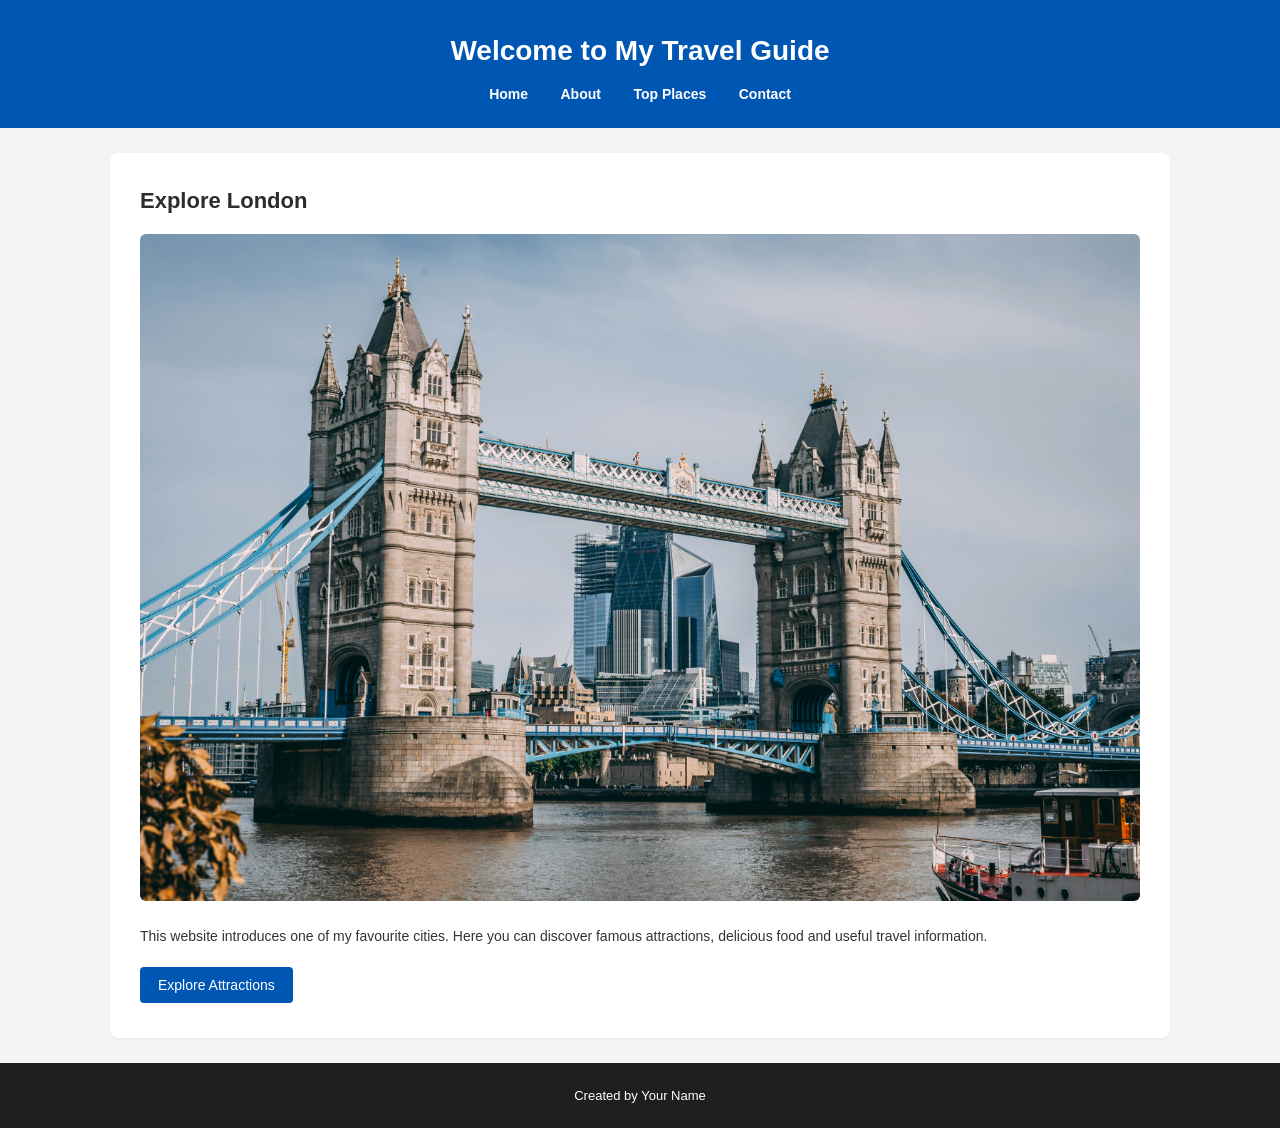
<file: index.html>
<!DOCTYPE html>
<html lang="en">
<head>
  <meta charset="UTF-8">
  <meta name="viewport" content="width=device-width, initial-scale=1.0">
  <title>My Travel Guide</title>
  <link rel="stylesheet" href="style.css">
</head>
<body>
  <header>
    <h1>Welcome to My Travel Guide</h1>
    <nav>
      <a href="index.html">Home</a>
      <a href="about.html">About</a>
      <a href="places.html">Top Places</a>
      <a href="contact.html">Contact</a>
    </nav>
  </header>

  <main>
    <div class="card">
      <h2>Explore London</h2>
      <div class="image-container">
        <img src="images/attraction3.jpg" alt="London Attraction">
      </div>
      <p>This website introduces one of my favourite cities. Here you can discover famous attractions, delicious food and useful travel information.</p>
      <a href="places.html" class="btn">Explore Attractions</a>
    </div>
  </main>

  <footer>
    <p>Created by Your Name</p>
  </footer>
</body>
</html>
</file>
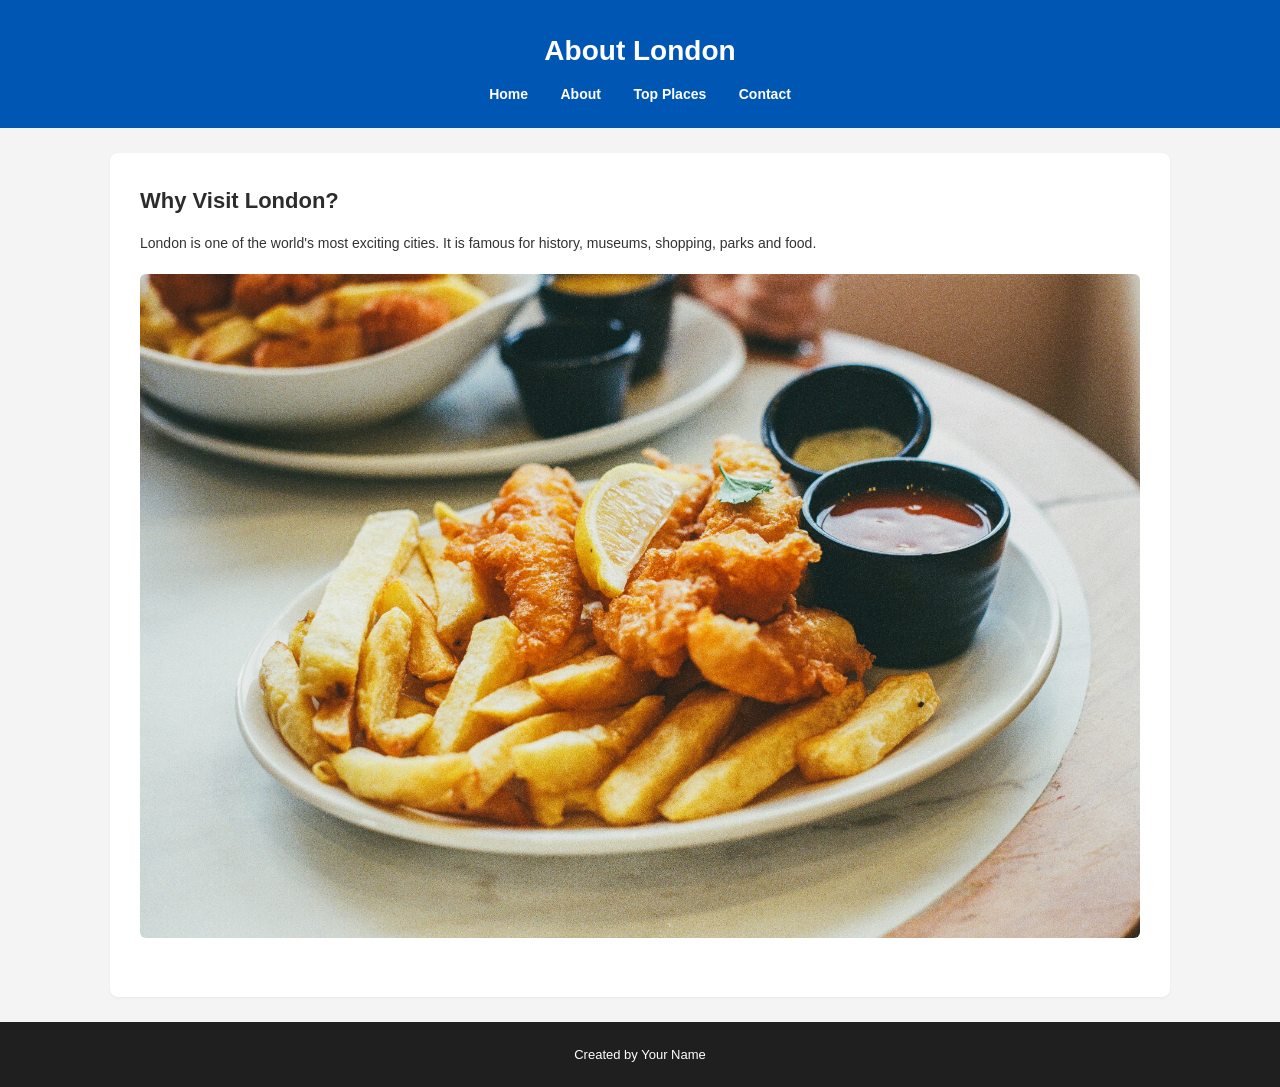
<file: about.html>
<!DOCTYPE html>
<html lang="en">
<head>
  <meta charset="UTF-8">
  <meta name="viewport" content="width=device-width, initial-scale=1.0">
  <title>About</title>
  <link rel="stylesheet" href="style.css">
</head>
<body>
  <header>
    <h1>About London</h1>
    <nav>
      <a href="index.html">Home</a>
      <a href="about.html">About</a>
      <a href="places.html">Top Places</a>
      <a href="contact.html">Contact</a>
    </nav>
  </header>

  <main>
    <div class="card">
      <h2>Why Visit London?</h2>
      <p>London is one of the world's most exciting cities. It is famous for history, museums, shopping, parks and food.</p>
      <div class="image-container">
        <img src="images/food.jpg" alt="London Food and Culture">
      </div>
    </div>
  </main>

  <footer>
    <p>Created by Your Name</p>
  </footer>
</body>
</html>
</file>
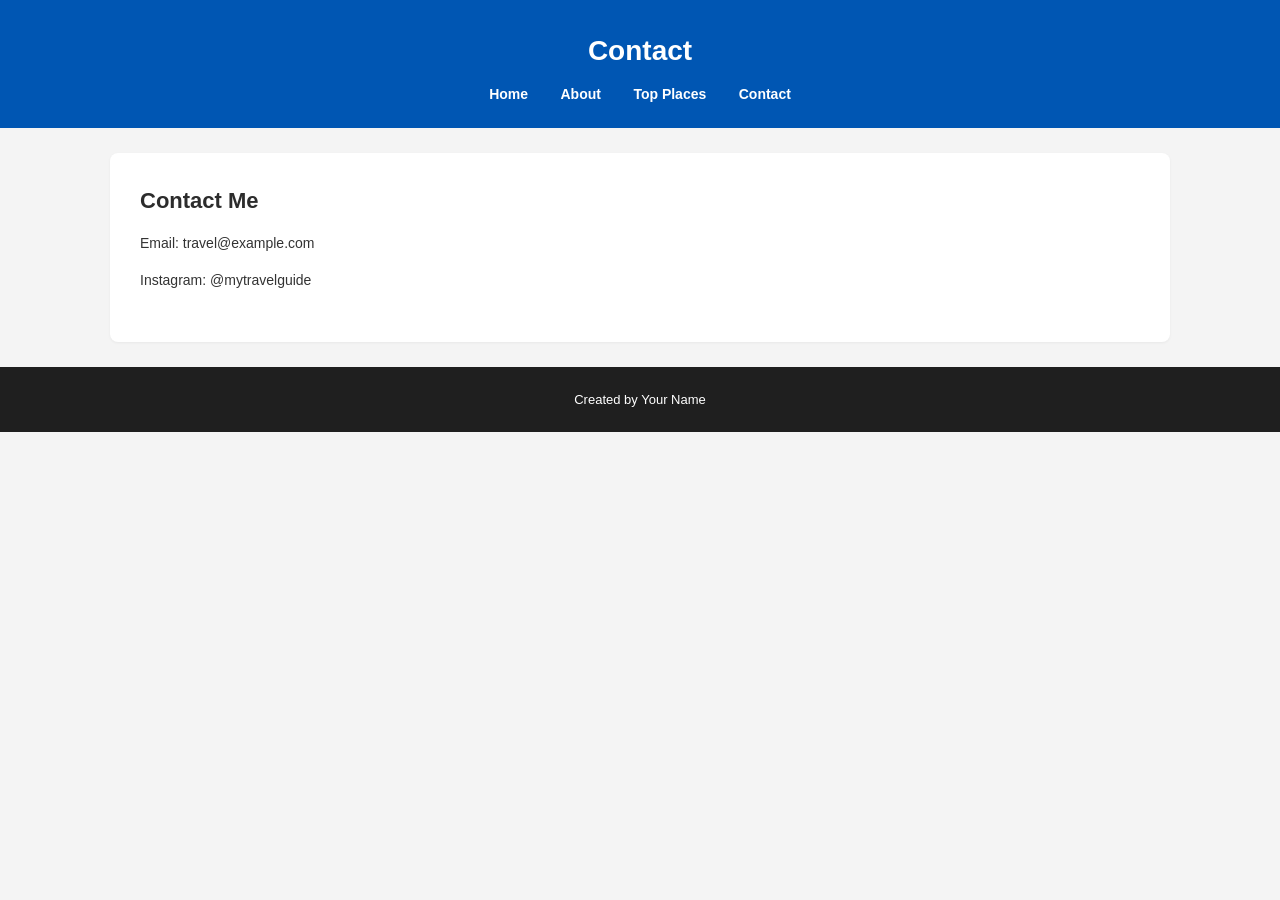
<file: contact.html>
<!DOCTYPE html>
<html lang="en">
<head>
  <meta charset="UTF-8">
  <meta name="viewport" content="width=device-width, initial-scale=1.0">
  <title>Contact</title>
  <link rel="stylesheet" href="style.css">
</head>
<body>
  <header>
    <h1>Contact</h1>
    <nav>
      <a href="index.html">Home</a>
      <a href="about.html">About</a>
      <a href="places.html">Top Places</a>
      <a href="contact.html">Contact</a>
    </nav>
  </header>

  <main>
    <div class="card">
      <h2>Contact Me</h2>
      <p>Email: travel@example.com</p>
      <p>Instagram: @mytravelguide</p>
    </div>
  </main>

  <footer>
    <p>Created by Your Name</p>
  </footer>
</body>
</html>
</file>
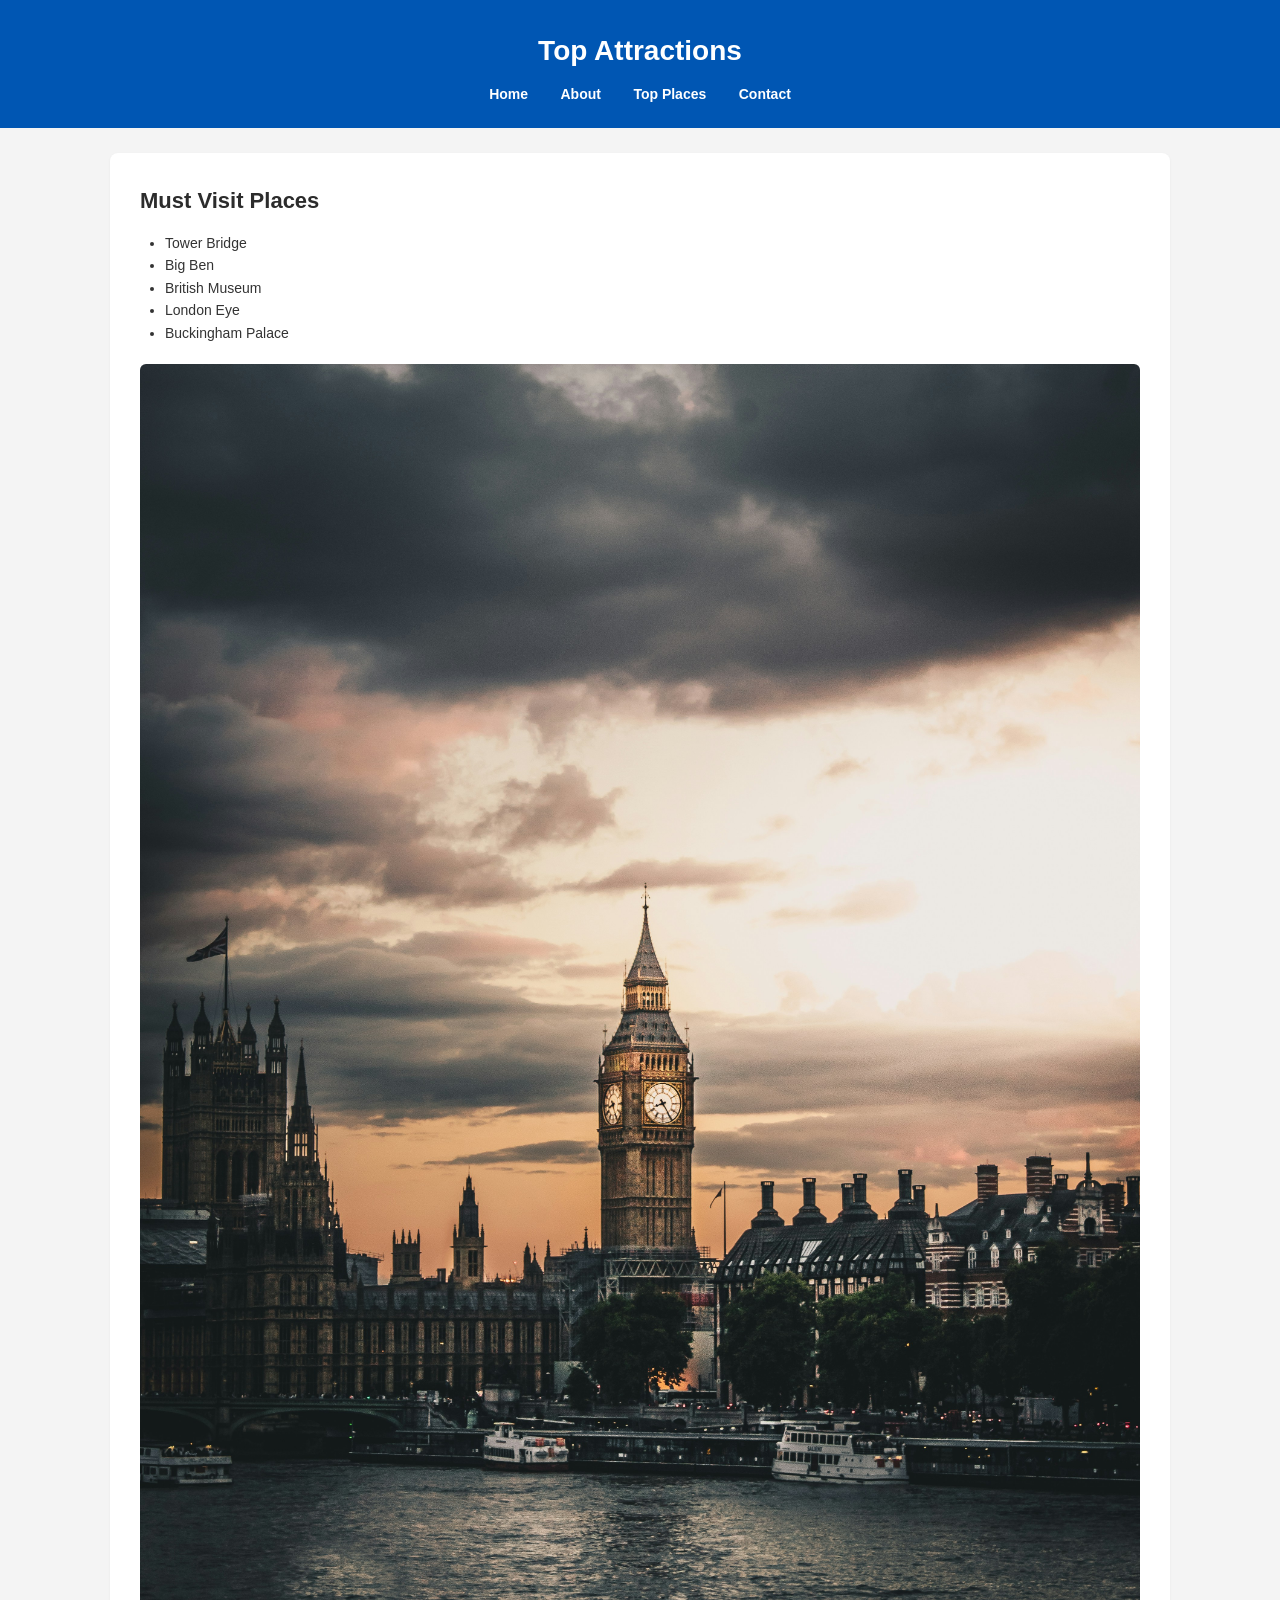
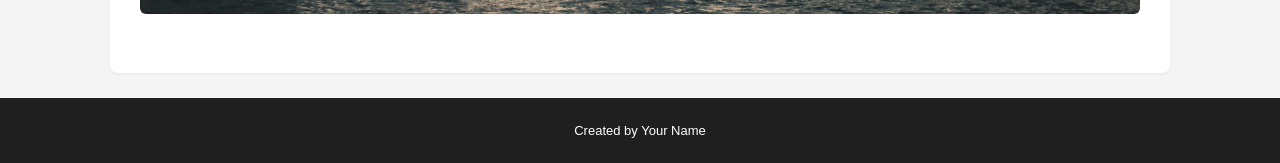
<file: places.html>
<!DOCTYPE html>
<html lang="en">
<head>
  <meta charset="UTF-8">
  <meta name="viewport" content="width=device-width, initial-scale=1.0">
  <title>Top Places</title>
  <link rel="stylesheet" href="style.css">
</head>
<body>
  <header>
    <h1>Top Attractions</h1>
    <nav>
      <a href="index.html">Home</a>
      <a href="about.html">About</a>
      <a href="places.html">Top Places</a>
      <a href="contact.html">Contact</a>
    </nav>
  </header>

  <main>
    <div class="card">
      <h2>Must Visit Places</h2>
      <ul>
        <li>Tower Bridge</li>
        <li>Big Ben</li>
        <li>British Museum</li>
        <li>London Eye</li>
        <li>Buckingham Palace</li>
      </ul>
      <div class="image-container">
        <img src="images/attraction4.jpg" alt="Tower Bridge">
      </div>
    </div>
  </main>

  <footer>
    <p>Created by Your Name</p>
  </footer>
</body>
</html>
</file>
<file: style.css>
* {
  box-sizing: border-box;
  margin: 0;
  padding: 0;
}

body {
  font-family: Arial, Helvetica, sans-serif;
  background-color: #f4f4f4;
  color: #333;
}

header {
  background-color: #0056b3;
  color: #ffffff;
  text-align: center;
  padding: 35px 20px 25px;
}

header h1 {
  font-size: 28px;
  margin-bottom: 18px;
}

nav a {
  color: #ffffff;
  text-decoration: none;
  font-weight: bold;
  margin: 0 14px;
  font-size: 14px;
}

nav a:hover {
  text-decoration: underline;
}

main {
  max-width: 1100px;
  margin: 25px auto;
  padding: 0 20px;
}

.card {
  background-color: #ffffff;
  border-radius: 8px;
  padding: 35px 30px;
  box-shadow: 0 1px 3px rgba(0, 0, 0, 0.05);
}

.card h2 {
  font-size: 22px;
  margin-bottom: 18px;
  color: #2c2c2c;
}

.card p {
  font-size: 14px;
  line-height: 1.6;
  margin-bottom: 15px;
}

.card ul {
  margin-left: 25px;
  margin-bottom: 20px;
  font-size: 14px;
  line-height: 1.6;
}

.image-container {
  text-align: center;
  margin: 20px 0;
}

.image-container img {
  max-width: 100%;
  height: auto;
  border-radius: 6px;
}

.btn {
  display: inline-block;
  background-color: #0056b3;
  color: #ffffff;
  text-decoration: none;
  padding: 10px 18px;
  border-radius: 4px;
  font-size: 14px;
  margin-top: 5px;
}

.btn:hover {
  background-color: #004494;
}

footer {
  background-color: #1f1f1f;
  color: #ffffff;
  text-align: center;
  padding: 25px 20px;
  font-size: 13px;
  margin-top: 25px;
}
</file>
